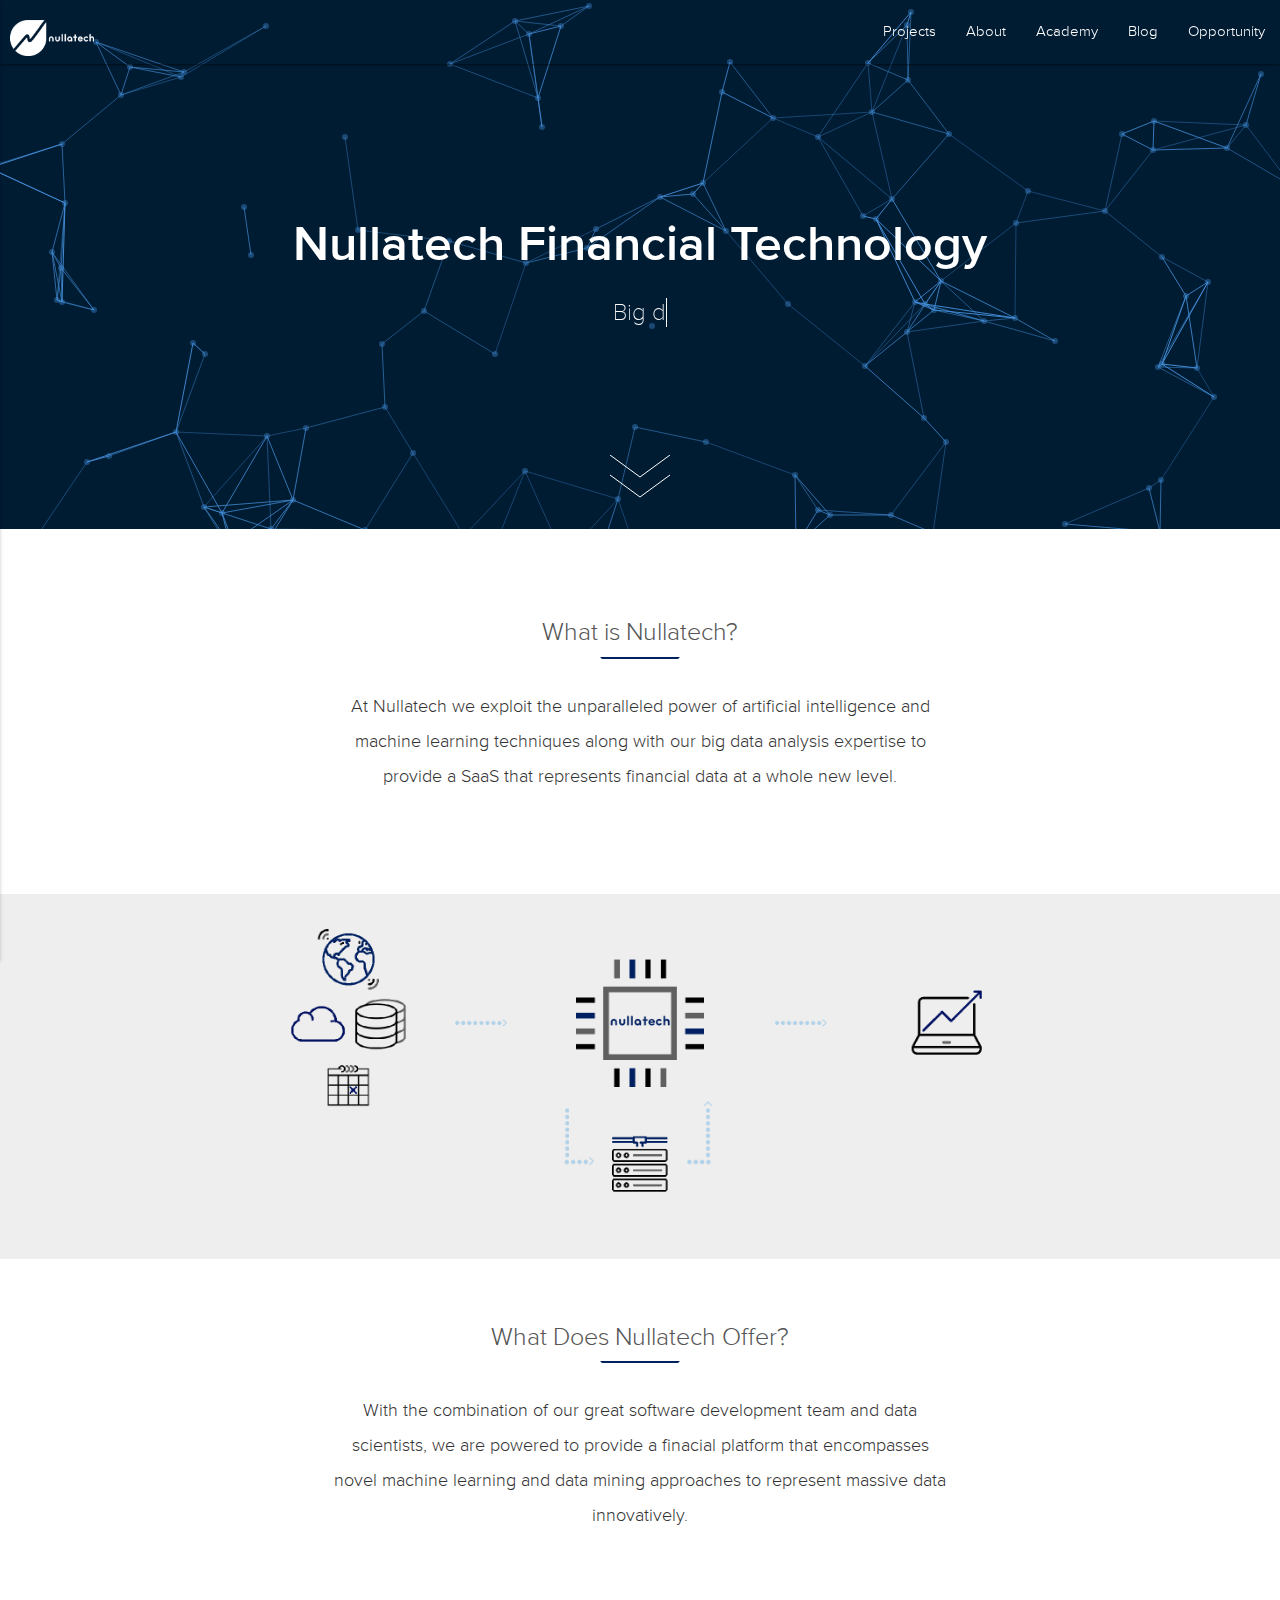
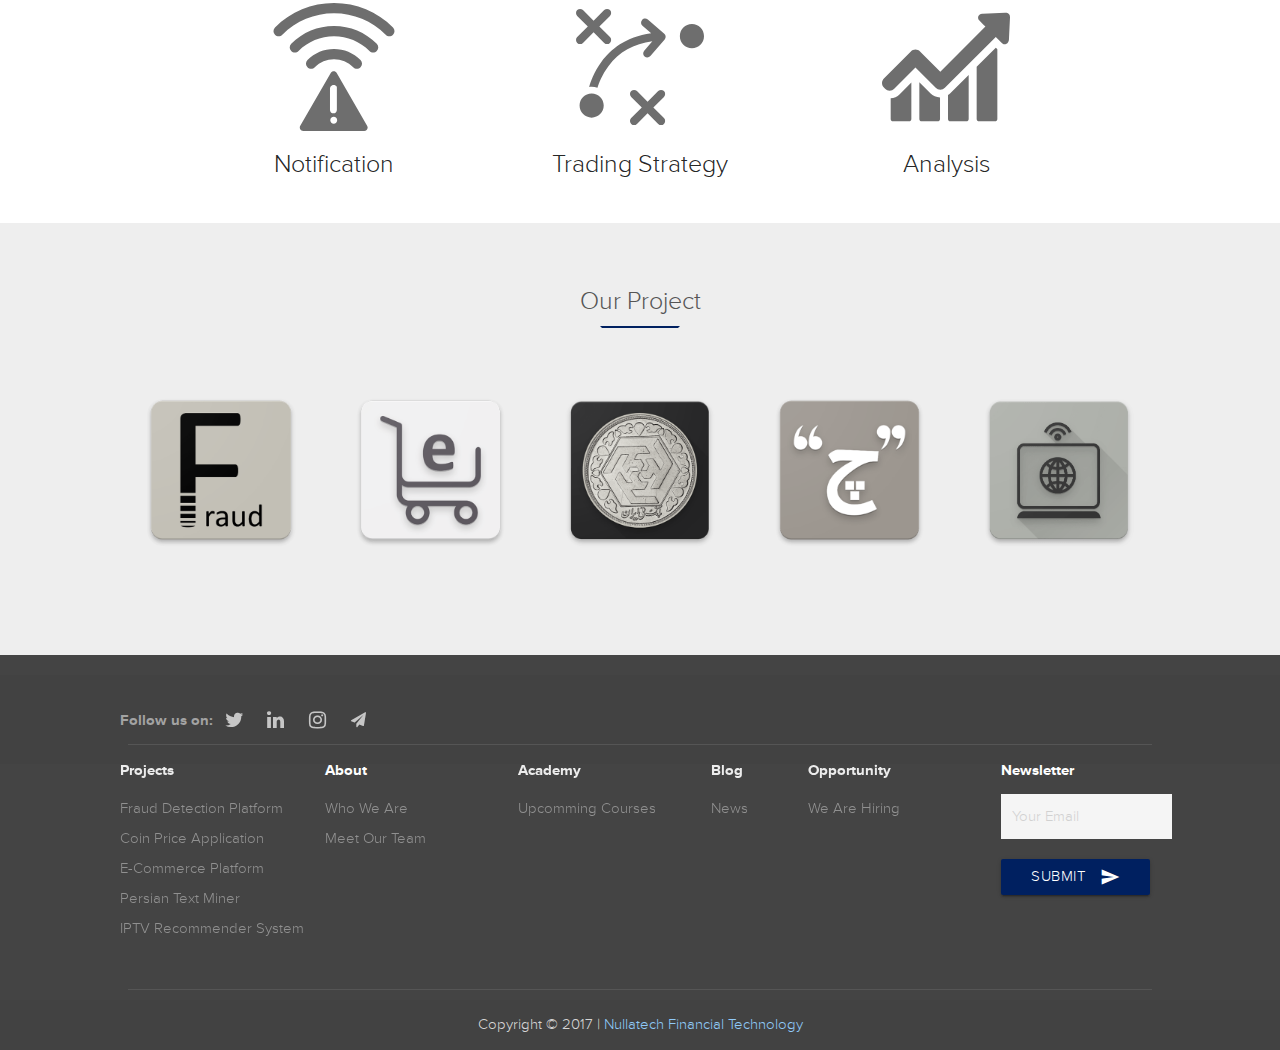
<file: index.html>
<!DOCTYPE html>
<html lang="en">
<head>
    <meta http-equiv="Content-Type" content="text/html; charset=UTF-8"/>
    <meta name="viewport" content="width=device-width, initial-scale=1, maximum-scale=1.0"/>
    <title>Nullatech | Financial Technology</title>

    <!-- CSS  -->
    <link href="https://fonts.googleapis.com/icon?family=Material+Icons" rel="stylesheet">
    <link href="css/materialize.css" type="text/css" rel="stylesheet" media="screen,projection"/>
    <link href="css/style.css" type="text/css" rel="stylesheet" media="screen,projection"/>
    <link href="https://maxcdn.bootstrapcdn.com/font-awesome/4.7.0/css/font-awesome.min.css" rel="stylesheet"
          integrity="sha384-wvfXpqpZZVQGK6TAh5PVlGOfQNHSoD2xbE+QkPxCAFlNEevoEH3Sl0sibVcOQVnN" crossorigin="anonymous">
    <link rel="shortcut icon" href="./favicons/favicon.ico" type="image/x-icon"/>
    <link rel="apple-touch-icon" href="./favicons/apple-touch-icon.png">
    <link rel="icon" type="image/png" href="./favicons/android-chrome-192x192.png" sizes="192x192">
    <link rel="icon" type="image/png" href="./favicons/android-chrome-512x512.png" sizes="512x512">
    <link rel="icon" type="image/png" href="./favicons/favicon-16x16.png" sizes="16x16">
    <link rel="icon" type="image/png" href="./favicons/favicon-32x32.png" sizes="32x32">

</head>
<body>
<nav class="transparent lighten-1 navbar-fixed" role="navigation">
    <div class="nav-wrapper">
        <a id="logo-container" href="#" class="brand-logo" style="margin-top: 10px"></a>
        <ul class="right hide-on-med-and-down">
            <li><a href="projects">Projects</a></li>
            <li><a href="about">About</a></li>
            <li><a href="academy">Academy</a></li>
            <li><a href="#">Blog</a></li>
            <li><a href="opportunity">Opportunity</a></li>
        </ul>

        <ul id="nav-mobile" class="side-nav">
            <li><a href="projects">Projects</a></li>
            <li><a href="about">About</a></li>
            <li><a href="academy">Academy</a></li>
            <li><a href="#">Blog</a></li>
            <li><a href="opportunity">Opportunity</a></li>
        </ul>
        <a href="#" data-activates="nav-mobile" class="button-collapse"></a>
    </div>
</nav>
<div class="module">
    <canvas></canvas>
    <div id="safari"></div>
    <header>
        <h1 id="head-line" class="large">Nullatech Financial Technology</h1>
        <h4 class="writer">
            <a href="#" class="typewrite" data-period="500"
               data-type='["Big data of SaaS", "Using parallel distributed statistical algorithms", "and machine learning", "in order to present massive financial data." ]'>
                <span class="wrap" id="typer"></span>
            </a>
        </h4>
    </header>
    <a id="scroll-down" href="#index-banner">
        <svg class="arrows">
            <path class="a1" d="M0 0 L30 22 L60 0"></path>
            <path class="a2" d="M0 20 L30 42 L60 20"></path>
        </svg>
    </a>
</div>
<br id="index-banner">
<br>
<div class="section no-pad-bot" id="-banner">
    <div class="what-is-landing container">
        <div class="row center">
            <h5 class="header col s12 what-is">What is Nullatech?</h5>
            <p class="description">At Nullatech we exploit the unparalleled power of artificial intelligence and machine
                learning techniques along with our big data analysis expertise to provide a SaaS that represents
                financial data at a whole new level.
            </p>
        </div>
    </div>
</div>
<div class="gray-background center">
    <div class="section">
        <div class="row">
            <div class="col s12 m12">
                <div class="icon-block">
                    <img class="skill-image-class" src="./images/animated_skil.gif" alt="">
                </div>
            </div>
        </div>
    </div>
</div>

<div class="container">

    <div class="section">
        <div class="row center">
            <h5 class="header col s12 what-is offer">What Does Nullatech Offer?</h5>
            <p class="description">With the combination of our great software development team and data scientists, we
                are powered to provide a finacial platform that encompasses novel machine learning and data mining
                approaches to represent massive data innovatively.
            </p>
        </div>
    </div>
    <div class="section">
        <!--   Icon Section   -->
        <div class="row">
            <div class="col s12 m4 center">
                <img src="./images/wifi-notification.svg" alt="">
                <h5>Notification</h5>
            </div>
            <div class="col s12 m4 center">
                <img src="./images/strategy.svg" alt="">
                <h5>Trading Strategy</h5>
            </div>
            <div class="col s12 m4 center">
                <img src="./images/line-chart.svg" alt="">
                <h5>Analysis</h5>
            </div>
        </div>

    </div>
</div>
<div class="row gray-background">
    <section>
        <div class="col s12 m12 center-align">
            <div class="section no-pad-bot">
                <div style="margin-bottom: 100px">
                    <div class="row center">
                        <h5 class="header col s12 what-is our-project">Our Project</h5>
                        <div class="col s12 m1 center">
                        </div>
                        <div id="abc" class="col s12 m2 center">
                            <a href="projects"><img class="our-project-img" src="./images/icons/fraud.png" alt=""></a>
                        </div>
                        <div class="col s12 m2 center">
                            <a href="projects"><img class="our-project-img" src="./images/icons/ecommerce_platform.png" alt=""></a>
                        </div>
                        <div class="col s12 m2 center">
                            <a href="projects"><img class="our-project-img" src="./images/icons/coin_price.png" alt=""></a>
                        </div>
                        <div class="col s12 m2 center">
                            <a href="projects"><img class="our-project-img" src="./images/icons/persian_text_miner.png" alt=""></a>
                        </div>
                        <div class="col s12 m2 center">
                            <a href="projects"><img class="our-project-img" src="./images/icons/iptv_recommender.png" alt=""></a>
                        </div>
                        <div class="col s12 m1 center">
                        </div>
                    </div>
                </div>
            </div>
        </div>
    </section>
</div>
<footer class="page-footer custom-grey">
    <div class="footer-copyright">
        <div class="footer">
            <ul class="socialbtns fa">
                <li style="color: #a3a3a3;font-weight: bold">Follow us on: &nbsp;
                    <span><a href="https://twitter.com/nullatech" class="fa fa-lg fa-twitter"></a></span>
                    <span><a href="https://www.linkedin.com/company/nullatech" class="fa fa-lg fa-linkedin"></a></span>
                    <span><a href="https://instagram.com/nullatech" class="fa fa-lg fa-instagram"></a></span>
                    <span><a href="https://t.me/nullatechacademy" class="fa fa-md fa-send"></a></span>
                </li>
            </ul>
        </div>
    </div>
    <hr class="hr-divider">
    <div class="footer">
        <div class="row">
            <div style="padding:0 0rem !important;" class="col l2 s6 footer-head">
                <a href="projects"><h6 class="">Projects</h6></a>
                <ul>
                    <li><a class="" href="projects">Fraud Detection Platform</a></li>
                    <li><a class="" href="projects">Coin Price Application</a></li>
                    <li><a class="" href="projects">E-Commerce Platform</a></li>
                    <li><a class="" href="projects">Persian Text Miner</a></li>
                    <li><a class="" href="projects">IPTV Recommender System</a></li>
                </ul>
            </div>
            <div class="col l2 s6 footer-head">
                <h6 class="">About</h6>
                <ul>
                    <li><a class="" href="about#who">Who We Are</a></li>
                    <li><a class="" href="about#team">Meet Our Team</a></li>
                </ul>
            </div>
            <div class="col l2 s6 footer-head">
                <a href="academy"><h6 class="">Academy</h6></a>
                <ul>
                    <li><a class="" href="academy">Upcomming Courses</a></li>
                </ul>
            </div>
            <div class="col l1 s6 footer-head">
                <a href="#"><h6 class="">Blog</h6></a>
                <ul>
                    <li><a class="" href="#">News</a></li>
                </ul>
            </div>
            <div class="col l2 s6 footer-head">
                <a href="opportunity"><h6 class="">Opportunity</h6></a>
                <ul>
                    <li><a class="" href="opportunity">We Are Hiring</a></li>
                </ul>
            </div>
            <div class="col l2 s6 footer-head">
                <h6 class="">Newsletter</h6>
                <form class="my-form" action="subscribe.php" method="POST">
                    <p>
                        <input style="background-color: whitesmoke; border: none" class="input-field col s12" type="text"
                               name="email" id="email" placeholder="Your Email"/>
                    </p>
                    <button style="background-color: #002060" value="Subscribe" class="btn waves-effect waves-light" type="submit" name="submit_form">Submit
                        <i class="material-icons right">send</i>
                    </button>
                </form>
            </div>
        </div>
    </div>
    <hr class="hr-divider">

    <div class="footer-copyright center">
        <div class="container">
            Copyright © 2017 | <a class="blue-text text-lighten-3" href="http://materializecss.com">Nullatech
            Financial Technology</a>
        </div>
    </div>
</footer>


<!--  Scripts-->
<script src="https://code.jquery.com/jquery-2.1.1.min.js"></script>
<script src="js/materialize.js"></script>
<script src="js/init.js"></script>

<!--NAVBAR COLOR-->
<script>
    var viewportWidth = $(window).width();
    if (viewportWidth<600) {
        $(".nav-wrapper").css("background" , "white");
    }

    $(document).ready(function(){
        $(window).scroll(function(){
            var scroll = $(window).scrollTop();
            if (scroll > 30) {
                $(".nav-wrapper").css("background" , "#fff");
            }
            else{
                if (viewportWidth > 600){
                $(".nav-wrapper").css("background" , "transparent");
                }
                else {
                    $(".nav-wrapper").css("background" , "white");
                }
            }
            if (scroll > 30) {

                $(".nav-wrapper a").css("color" , "#002060");
            }
            else{

                $(".nav-wrapper a").css("color" , "white");
            }
        })
    })
</script>

<!-- GO DOWN CLICK-->
<script>
    $(document).ready(function () {
        $("#logo, #scroll-down ").on('click', function (event) {
            if (this.hash !== "") {
                event.preventDefault();
                var hash = this.hash;
                $('html, body').animate({
                    scrollTop: $(hash).offset().top
                }, 800, function () {
                    window.location.hash = hash;
                });
            }
        });
    });
</script>

<!-- LOGO -->
<script>
    var viewportWidth = $(window).width();
    if (viewportWidth < 600) {
        $("#logo-container").append('<img class="logo-image add-style-logo" src="./images/logo_dark/res/mipmap-mdpi/logo_dark.png" alt="">')
    } else {
        $("#logo-container").append('<img class="logo-image add-style-logo" src="./images/logo_light/res/mipmap-mdpi/logo_light.png" alt="">')

    }

    $(window).scroll(function () {
        num = $(window).scrollTop() / 3;
        if ($(window).width() > 600) {
            if (parseInt(num) === num) {
                $('.nav-wrapper').attr("src", "./images/logo_light/res/mipmap-mdpi/logo_light.png");
                $("nav").css("background", "white");
            }
            else {
            }

            if (num < 1) {
                $('.nav-wrapper').attr("src", "./images/logo_light/res/mipmap-mdpi/logo_light.png");
            }
            if (num > 13) {
                $('.nav-wrapper').attr("src", "./images/logo_dark/res/mipmap-mdpi/logo_dark.png");
                $(".logo").css("position", "absolute");
            }
        } else {
            $('.nav-wrapper').attr("src", "./images/logo_dark/res/mipmap-mdpi/logo_dark.png");
        }
    });
</script>

<!--CANVAS JS-->
<script>
    const canvas = document.querySelector("canvas");
    canvas.width = window.innerWidth;
    canvas.height = window.innerHeight;
    const ctx = canvas.getContext("2d");

    const TAU = 2 * Math.PI;

    times = [];
    loop = () => {
        ctx.clearRect(0, 0, canvas.width, canvas.height);
        update();
        draw();
        requestAnimationFrame(loop);
    };

    function Ball(startX, startY, startVelX, startVelY) {
        this.x = startX || Math.random() * canvas.width;
        this.y = startY || Math.random() * canvas.height;
        this.vel = {
            x: startVelX || Math.random() * 2 - 1,
            y: startVelY || Math.random() * 2 - 1
        };
        this.update = (canvas) => {
            if (this.x > canvas.width + 50 || this.x < -50) {
                this.vel.x = -this.vel.x;
            }
            if (this.y > canvas.height + 50 || this.y < -50) {
                this.vel.y = -this.vel.y;
            }
            this.x += this.vel.x;
            this.y += this.vel.y;
        };
        this.draw = (ctx, can) => {
            ctx.beginPath();
            ctx.globalAlpha = .4;
            ctx.fillStyle = '#448fda';
            ctx.arc((0.5 + this.x) | 0, (0.5 + this.y) | 0, 3, 0, TAU, false);
            ctx.fill();
        }
    }
    ;
    const balls = [];
    for (let i = 0; i < canvas.width * canvas.height / (80 * 80); i++) {
        balls.push(new Ball(Math.random() * canvas.width, Math.random() * canvas.height));
    }

    let lastTime = Date.now();
    function update() {
        let diff = Date.now() - lastTime;
        for (let frame = 0; frame * 22.6667 < diff; frame++) {
            for (let index = 0; index < balls.length; index++) {
                balls[index].update(canvas);
            }
        }
        lastTime = Date.now();
    }
    let mouseX = -1e9, mouseY = -1e9;
    document.addEventListener('mousemove', function (event) {
        mouseX = event.clientX;
        mouseY = event.clientY;
    });

    function distMouse(ball) {
        return Math.hypot(ball.x - mouseX, ball.y - mouseY);
    }

    function draw() {
        ctx.globalAlpha = 1;
        ctx.fillStyle = '#001c33';
        ctx.fillRect(0, 0, canvas.width, canvas.height);
        for (let index = 0; index < balls.length; index++) {
            let ball = balls[index];
            ball.draw(ctx, canvas);
            ctx.beginPath();
            for (let index2 = balls.length - 1; index2 > index; index2 += -1) {
                let ball2 = balls[index2];
                let dist = Math.hypot(ball.x - ball2.x, ball.y - ball2.y);
                if (dist < 100) {
                    ctx.strokeStyle = "#448fda";
                    ctx.globalAlpha = 1 - (dist > 100 ? .8 : dist / 150);
                    ctx.lineWidth = "2px";
                    ctx.moveTo((0.5 + ball.x) | 0, (0.5 + ball.y) | 0);
                    ctx.lineTo((0.5 + ball2.x) | 0, (0.5 + ball2.y) | 0);
                }
            }
            ctx.stroke();
        }
    }
    loop();
</script>

<!-- TYPEr JS-->
<script>
    let TxtType = function (el, toRotate, period) {
        this.toRotate = toRotate;
        this.el = el;
        this.loopNum = 0;
        this.period = parseInt(period, 10) || 2000;
        this.txt = '';
        this.tick();
        this.isDeleting = false;
    };

    TxtType.prototype.tick = function () {
        let i = this.loopNum % this.toRotate.length;
        let fullTxt = this.toRotate[i];

        if (this.isDeleting) {
            this.txt = fullTxt.substring(0, this.txt.length - 1);
        } else {
            this.txt = fullTxt.substring(0, this.txt.length + 1);
        }

        this.el.innerHTML = '<span class="wrap">' + this.txt + '</span>';

        let that = this;
        let delta = 200 - Math.random() * 100;

        if (this.isDeleting) {
            delta /= 2;
        }

        if (!this.isDeleting && this.txt === fullTxt) {
            delta = this.period;
            this.isDeleting = true;
        } else if (this.isDeleting && this.txt === '') {
            this.isDeleting = false;
            this.loopNum++;
            delta = 500;
        }

        setTimeout(function () {
            that.tick();
        }, delta);
    };

    window.onload = function () {
        let elements = document.getElementsByClassName('typewrite');
        for (let i = 0; i < elements.length; i++) {
            let toRotate = elements[i].getAttribute('data-type');
            let period = elements[i].getAttribute('data-period');
            if (toRotate) {
                new TxtType(elements[i], JSON.parse(toRotate), period);
            }
        }
        // INJECT CSS
        let css = document.createElement("style");
        css.type = "text/css";
        css.innerHTML = ".typewrite > .wrap { border-right: 0.08em solid #fff}";
        document.body.appendChild(css);
    };
</script>

<!--Menu Icon CHANGER-->
<script>
    $(window).scroll(function () {
        num = $(window).scrollTop() / 3;
        if ($(window).width() > 600) {
            if (parseInt(num) === num) {
                $('.logo-image').attr("src", "./images/logo_light/res/mipmap-mdpi/logo_light.png");
            }

            if (num < 1) {
                $('.logo-image').attr("src", "./images/logo_light/res/mipmap-mdpi/logo_light.png");
            }
            if (num > 13) {
                $('.logo-image').attr("src", "./images/logo_dark/res/mipmap-mdpi/logo_dark.png");
                $(".logo").css("position", "absolute");
            }
        } else {
            $('.logo-image').attr("src", "./images/logo_dark/res/mipmap-mdpi/logo_dark.png");
        }
    });

</script>


<script>
    $(window).load(function() {

        var viewportWidth = $(window).width();
        if (viewportWidth < 600) {
            $("#logo-container").removeClass("brand-logo").addClass("responsive-logo");
        }

        $(window).resize(function () {

            if (viewportWidth < 600) {
                $("#logo-containe").removeClass(".brand-logo");
            }
        });
    });
</script>

</body>
</html>
</file>
